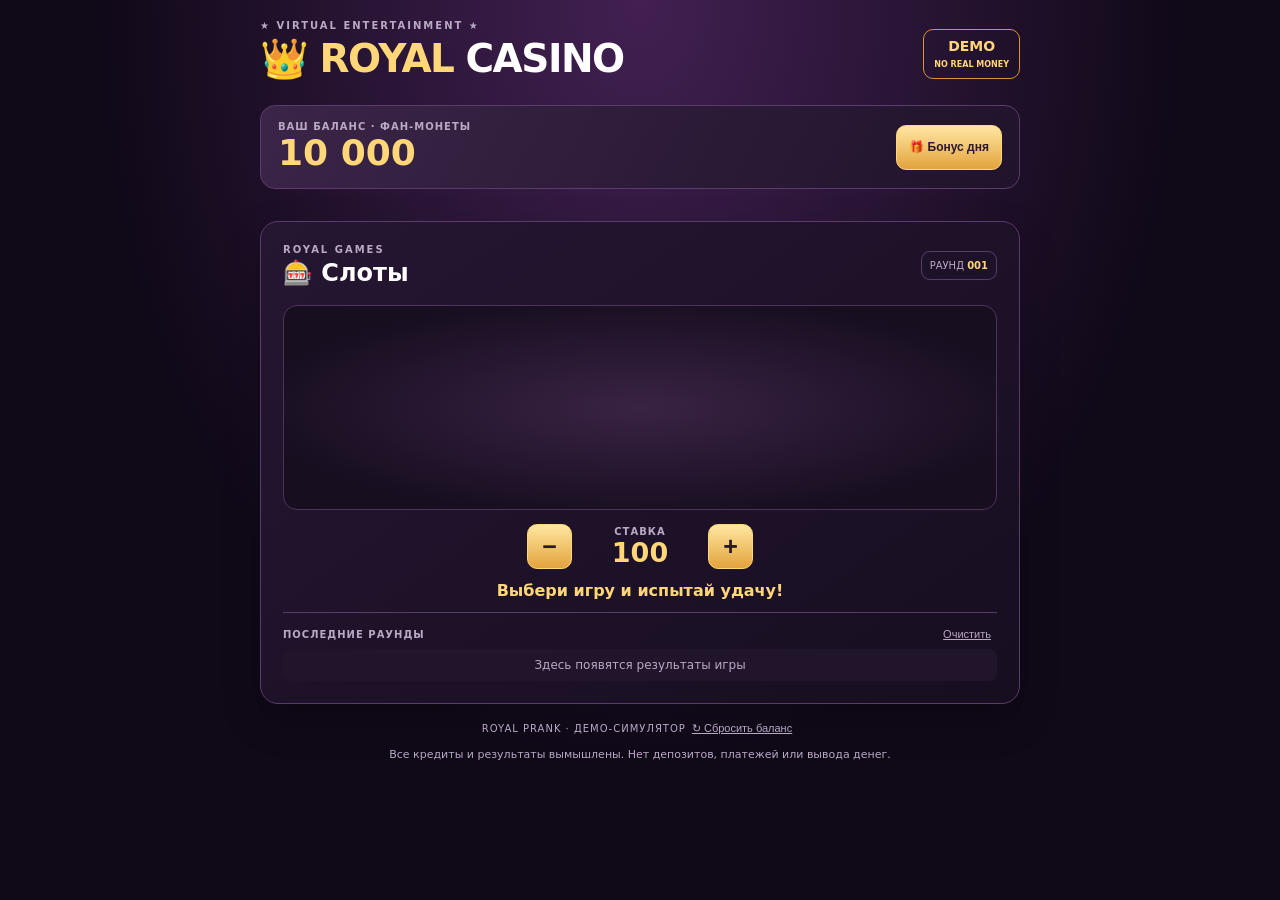
<file: index.html>
<!doctype html>
<html lang="ru"><head><meta charset="utf-8"><meta name="viewport" content="width=device-width,initial-scale=1"><meta name="theme-color" content="#180b25"><meta name="description" content="Royal Prank Casino — игровая демоверсия с виртуальными монетами"><title>ROYAL PRANK CASINO</title><link rel="stylesheet" href="style.css"></head>
<body><div class="casino">
<header class="header"><div><div class="eyebrow">★ VIRTUAL ENTERTAINMENT ★</div><h1>👑 ROYAL <span>CASINO</span></h1></div><div class="demo-badge">DEMO<br><small>NO REAL MONEY</small></div></header>
<section class="wallet"><div><small>ВАШ БАЛАНС · ФАН-МОНЕТЫ</small><strong id="balance">10 000</strong></div><button id="daily" class="secondary">🎁 Бонус дня</button></section>
<nav id="game-list" class="game-list" aria-label="Выбор игры"></nav>
<main class="game-panel"><div class="game-heading"><div><div class="eyebrow" id="game-category">ROYAL GAMES</div><h2 id="game-title">🎰 Слоты</h2></div><div class="round-tag">РАУНД <b id="round">001</b></div></div>
<div id="game-area" class="game-area"></div>
<div class="bet-row"><button id="bet-minus" aria-label="Уменьшить ставку">−</button><div><small>СТАВКА</small><strong id="bet">100</strong></div><button id="bet-plus" aria-label="Увеличить ставку">+</button></div>
<div id="message" class="message" aria-live="polite">Выбери игру и испытай удачу!</div>
<div class="history-head"><b>ПОСЛЕДНИЕ РАУНДЫ</b><button id="clear-history" class="text-button">Очистить</button></div><ol id="history" class="history"><li class="empty">Здесь появятся результаты игры</li></ol>
</main>
<footer><span>ROYAL PRANK · ДЕМО-СИМУЛЯТОР</span><button id="reset" class="text-button">↻ Сбросить баланс</button><p>Все кредиты и результаты вымышлены. Нет депозитов, платежей или вывода денег.</p></footer></div><script src="app.js"></script></body></html>
</file>
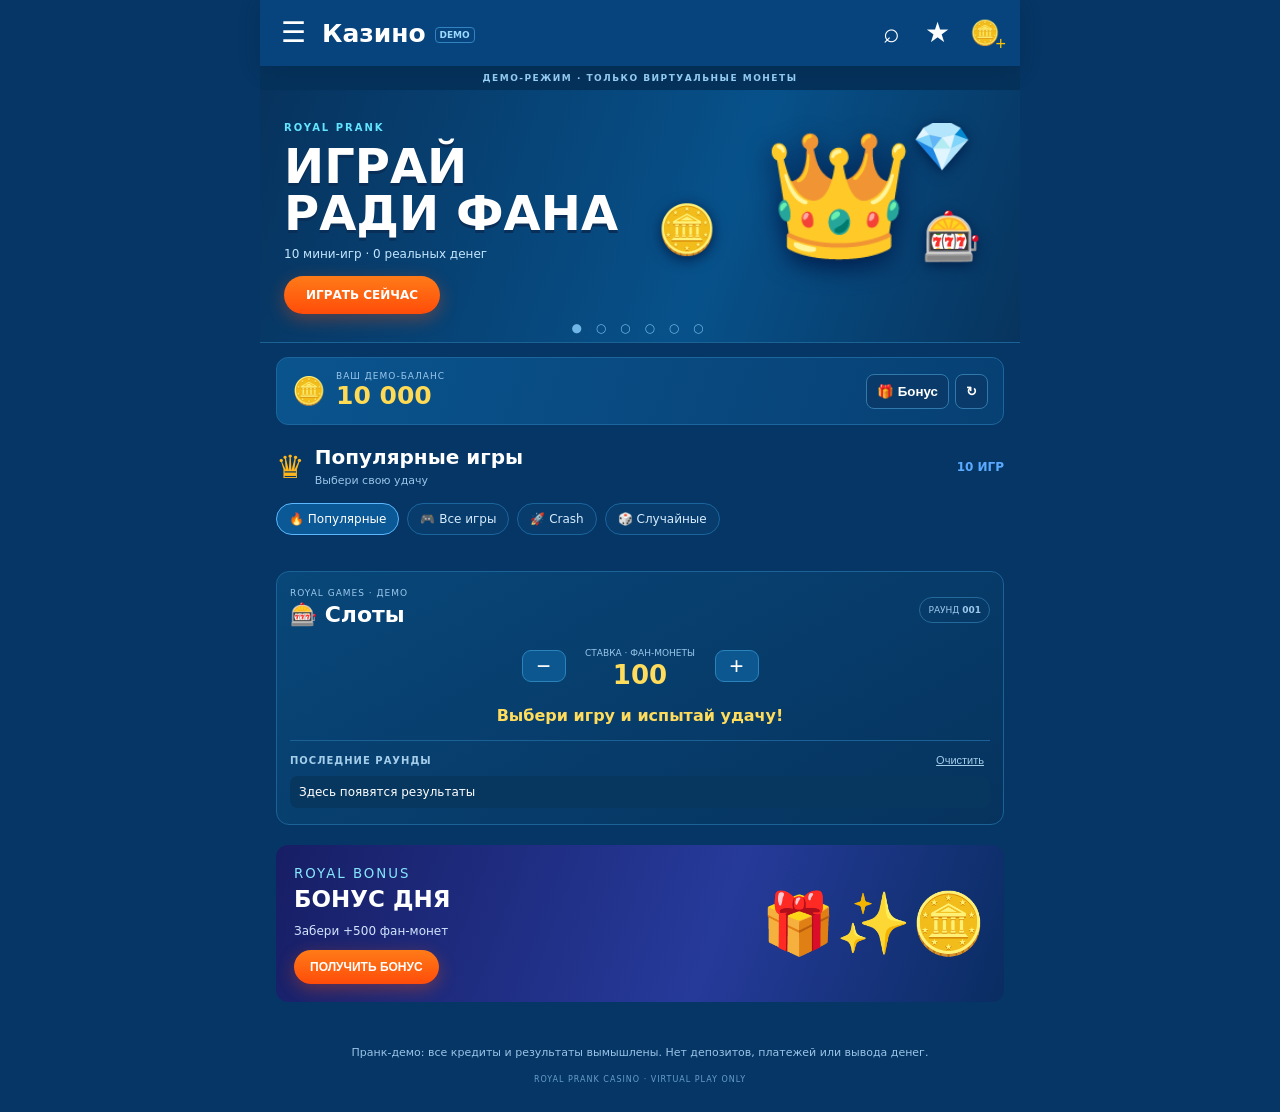
<file: prank-casino.html>
<!doctype html>
<html lang="ru">
<head>
<meta charset="utf-8"><meta name="viewport" content="width=device-width,initial-scale=1,viewport-fit=cover">
<meta name="theme-color" content="#073d73"><title>Royal Prank Casino — Demo</title>
<link rel="stylesheet" href="prank-casino.css">
</head>
<body>
<div class="app">
<header class="topbar">
<button class="iconbtn" id="menuBtn" aria-label="Меню">☰</button>
<div class="brand">Казино <small>DEMO</small></div>
<button class="iconbtn" id="searchBtn" aria-label="Поиск">⌕</button>
<button class="iconbtn" id="favBtn" aria-label="Избранное">★</button>
<button class="coinbtn" id="daily" aria-label="Бонус дня">🪙<i>+</i></button>
</header>
<div class="demo-strip">ДЕМО-РЕЖИМ · ТОЛЬКО ВИРТУАЛЬНЫЕ МОНЕТЫ</div>
<section class="hero">
<div class="hero-copy"><span class="eyebrow">ROYAL PRANK</span><h1>ИГРАЙ<br>РАДИ ФАНА</h1><p>10 мини-игр · 0 реальных денег</p><a href="#gamezone" class="hero-cta">ИГРАТЬ СЕЙЧАС</a></div>
<div class="hero-art" aria-hidden="true"><span class="orb orb1">💎</span><span class="orb orb2">🎰</span><span class="orb orb3">🪙</span><span class="hero-crown">👑</span></div>
<div class="hero-dots">● ○ ○ ○ ○ ○</div>
</section>
<section class="wallet">
<div class="wallet-label"><span>🪙</span><div><small>ВАШ ДЕМО-БАЛАНС</small><strong id="balance">10 000</strong></div></div>
<div class="wallet-actions"><button id="walletBonus">🎁 Бонус</button><button id="reset">↻</button></div>
</section>
<section class="catalog">
<div class="section-title"><span class="title-icon">♛</span><div><h2>Популярные игры</h2><small>Выбери свою удачу</small></div><span class="seeall">10 ИГР</span></div>
<div class="category-chips"><span class="chip selected">🔥 Популярные</span><span class="chip">🎮 Все игры</span><span class="chip">🚀 Crash</span><span class="chip">🎲 Случайные</span></div>
<nav id="games" aria-label="Выбор игры"></nav>
</section>
<main id="gamezone">
<div class="gamehead"><div><small>ROYAL GAMES · ДЕМО</small><h2 id="title">🎰 Слоты</h2></div><span class="round-pill">РАУНД <b id="round">001</b></span></div>
<section id="arena" aria-live="polite"></section>
<div class="bet"><button id="minus" aria-label="Уменьшить ставку">−</button><div><small>СТАВКА · ФАН-МОНЕТЫ</small><strong id="stake">100</strong></div><button id="plus" aria-label="Увеличить ставку">+</button></div>
<p id="message" aria-live="polite">Выбери игру и испытай удачу!</p>
<div class="history-head"><b>ПОСЛЕДНИЕ РАУНДЫ</b><button id="clear">Очистить</button></div><ol id="history"><li>Здесь появятся результаты</li></ol>
</main>
<section class="promo"><div><small>ROYAL BONUS</small><h2>БОНУС ДНЯ</h2><p>Забери +500 фан-монет</p><button id="promoBonus">ПОЛУЧИТЬ БОНУС</button></div><div class="promo-art">🎁✨🪙</div></section>
<footer><p>Пранк-демо: все кредиты и результаты вымышлены. Нет депозитов, платежей или вывода денег.</p><span>ROYAL PRANK CASINO · VIRTUAL PLAY ONLY</span></footer>
</div>
<script src="prank-casino.js"></script>
<script>
(()=>{const daily=document.getElementById('daily');const bonus=document.getElementById('walletBonus');const promo=document.getElementById('promoBonus');[daily,bonus,promo].forEach(b=>b&&b.addEventListener('click',()=>document.getElementById('daily').click()));const search=document.getElementById('searchBtn');search.addEventListener('click',()=>{let q=prompt('Найти игру: слоты, Mines, Crash, рулетка…');if(!q)return;const btn=[...document.querySelectorAll('.game-button')].find(x=>x.textContent.toLowerCase().includes(q.toLowerCase()));if(btn){btn.click();document.getElementById('gamezone').scrollIntoView({behavior:'smooth'});}else alert('Игра не найдена. Попробуй другое название.');});document.getElementById('menuBtn').addEventListener('click',()=>document.querySelector('.catalog').scrollIntoView({behavior:'smooth'}));document.getElementById('favBtn').addEventListener('click',()=>alert('⭐ Избранное: нажми на игру, чтобы выбрать её для демо-раунда.'));document.querySelectorAll('.chip').forEach(chip=>chip.addEventListener('click',()=>{document.querySelectorAll('.chip').forEach(c=>c.classList.remove('selected'));chip.classList.add('selected');if(chip.textContent.includes('Crash')){document.querySelector('[data-id="crash"]').click();document.getElementById('gamezone').scrollIntoView({behavior:'smooth'});}else if(chip.textContent.includes('Случайные')){const all=[...document.querySelectorAll('.game-button')];all[Math.floor(Math.random()*all.length)].click();document.getElementById('gamezone').scrollIntoView({behavior:'smooth'});}}));})();
</script>
</body></html>
</file>
<file: style.css>
:root{--bg:#100918;--panel:#20132b;--panel2:#2d1a3c;--gold:#ffd778;--gold2:#d9952f;--muted:#b9a9c5;--border:#5b3b6c;--green:#72e2a0;--red:#ff8585}*{box-sizing:border-box}body{margin:0;min-height:100vh;background:radial-gradient(ellipse at top,#422052,#100918 60%);color:#fff;font-family:Inter,system-ui,Arial,sans-serif}.casino{width:min(100% - 24px,760px);margin:auto;padding:20px 0 30px}.header{display:flex;align-items:center;justify-content:space-between;gap:12px;margin-bottom:18px}.eyebrow{font-size:10px;letter-spacing:2px;color:var(--muted);font-weight:800}.header h1{font-size:clamp(25px,6vw,39px);margin:5px 0;color:var(--gold);letter-spacing:-1.5px}.header h1 span{color:#fff}.demo-badge{border:1px solid var(--gold2);border-radius:10px;padding:8px 10px;text-align:center;font-weight:900;color:var(--gold);font-size:14px;white-space:nowrap}.demo-badge small{font-size:8px}.wallet{display:flex;align-items:center;justify-content:space-between;gap:10px;background:linear-gradient(120deg,#3b2548,#20132b);border:1px solid var(--border);border-radius:15px;padding:15px 17px;margin-bottom:17px}.wallet small,.bet-row small{display:block;color:var(--muted);font-size:10px;font-weight:800;letter-spacing:1px}.wallet strong{display:block;font-size:clamp(26px,6vw,36px);color:var(--gold);font-variant-numeric:tabular-nums}.game-list{display:grid;grid-template-columns:repeat(5,minmax(0,1fr));gap:7px;margin-bottom:15px}.game-choice{min-width:0;min-height:74px;border:1px solid var(--border);border-radius:12px;background:#20132b;color:white;padding:8px 3px;cursor:pointer;display:flex;flex-direction:column;align-items:center;justify-content:center;gap:5px}.game-choice .emoji{font-size:24px}.game-choice span:last-child{font-size:11px;font-weight:800}.game-choice.active{border-color:var(--gold);background:linear-gradient(#533765,#2b1838);box-shadow:inset 0 0 0 1px #bd8d48}.game-panel{background:linear-gradient(145deg,#251632,#170e20);border:1px solid var(--border);border-radius:18px;padding:clamp(13px,4vw,22px);box-shadow:0 16px 40px #0003}.game-heading{display:flex;justify-content:space-between;align-items:center;gap:10px}.game-heading h2{font-size:24px;margin:4px 0 0}.round-tag{font-size:10px;color:var(--muted);border:1px solid var(--border);border-radius:9px;padding:8px;white-space:nowrap}.round-tag b{color:var(--gold)}.game-area{min-height:205px;margin:18px 0 14px;padding:15px;border-radius:14px;background:radial-gradient(ellipse,#392344,#170e20 78%);border:1px solid #4d335a;display:flex;flex-direction:column;align-items:center;justify-content:center;gap:15px}.big-symbols{display:flex;align-items:center;justify-content:center;gap:clamp(8px,4vw,22px);font-size:clamp(43px,12vw,70px);min-height:86px}.slot-cell{width:clamp(72px,22vw,120px);height:90px;display:grid;place-items:center;background:linear-gradient(#4b2b59,#24152f);border:2px solid var(--gold2);border-radius:12px;box-shadow:inset 0 0 15px #0007}.play-button,.secondary,.bet-row button{border:1px solid var(--gold);border-radius:10px;background:linear-gradient(#ffe7a1,#e3a33d);color:#2c1830;font-weight:900;padding:12px 20px;min-height:45px;cursor:pointer}.secondary{padding:10px 12px;font-size:12px;white-space:nowrap}.play-button{min-width:min(100%,230px);font-size:15px}.play-button:disabled{opacity:.55;cursor:wait}.field-grid{display:grid;grid-template-columns:repeat(5,minmax(0,1fr));gap:6px;width:min(100%,390px)}.field-cell{aspect-ratio:1;border:1px solid #76548b;background:#352142;border-radius:9px;color:white;font-size:24px;cursor:pointer}.field-cell:disabled{cursor:default}.field-cell.safe{background:#174b3c;border-color:#5ce0a4}.field-cell.mine{background:#651e36;border-color:#ff8796}.choice-row{display:flex;flex-wrap:wrap;justify-content:center;gap:8px}.choice-button{border:1px solid var(--border);background:#2c1b38;color:white;border-radius:10px;padding:12px 15px;min-height:45px;font-weight:800;cursor:pointer}.choice-button.selected{border-color:var(--gold);color:var(--gold)}.multiplier{font-size:clamp(38px,10vw,60px);font-weight:950;color:var(--gold);font-variant-numeric:tabular-nums}.subtext{font-size:12px;color:var(--muted);text-align:center;line-height:1.5}.roulette-wheel{width:120px;height:120px;border:8px ridge #d9a94c;border-radius:50%;display:grid;place-items:center;background:conic-gradient(#a32239 0 30deg,#17131b 30deg 60deg,#e9e2d0 60deg 90deg,#a32239 90deg 120deg,#17131b 120deg 150deg,#e9e2d0 150deg 180deg,#a32239 180deg 210deg,#17131b 210deg 240deg,#e9e2d0 240deg 270deg,#a32239 270deg 300deg,#17131b 300deg 330deg,#e9e2d0 330deg);font-size:30px;box-shadow:0 0 0 4px #5b381e}.card{display:inline-grid;place-items:center;width:65px;height:90px;background:#fff9eb;border-radius:9px;color:#211525;font-size:27px;font-weight:900;box-shadow:0 3px 8px #0005}.card.red{color:#bd2446}.bet-row{display:flex;align-items:center;justify-content:center;gap:18px}.bet-row>div{text-align:center;min-width:100px}.bet-row strong{display:block;font-size:27px;color:var(--gold)}.bet-row button{font-size:25px;padding:3px;width:45px;height:45px}.message{min-height:42px;display:grid;place-items:center;text-align:center;color:var(--gold);font-weight:800;padding:12px 0}.history-head{display:flex;justify-content:space-between;align-items:center;border-top:1px solid var(--border);padding-top:14px;font-size:10px;letter-spacing:1px;color:var(--muted)}.text-button{border:0;background:transparent;color:var(--muted);cursor:pointer;text-decoration:underline;font-size:11px}.history{list-style:none;margin:8px 0 0;padding:0;display:grid;gap:6px}.history li{display:flex;justify-content:space-between;gap:10px;background:#21152b;border-radius:8px;padding:9px 11px;font-size:12px}.history .empty{color:var(--muted);justify-content:center}.positive{color:var(--green);font-weight:900}.negative{color:var(--red);font-weight:900}footer{text-align:center;color:var(--muted);font-size:10px;letter-spacing:1px;padding:17px 4px}footer p{letter-spacing:0;line-height:1.5;font-size:11px}.hidden{display:none!important}button:focus-visible{outline:3px solid #fff;outline-offset:3px}@media(max-width:430px){.casino{width:calc(100% - 16px);padding-top:12px}.game-list{gap:5px}.game-choice{min-height:68px}.game-choice span:last-child{font-size:10px}.game-choice .emoji{font-size:22px}.wallet{padding:12px}.wallet small{font-size:9px}.game-area{min-height:205px;padding:10px}.field-grid{gap:4px}.field-cell{font-size:21px}}@media(prefers-reduced-motion:reduce){*{animation:none!important;transition:none!important}}
</file>
<file: prank-casino.css>
:root{--bg:#063665;--bg2:#07467f;--panel:#08447b;--panel2:#0b518e;--blue:#2b91ff;--orange:#ff5b13;--cyan:#25c8d7;--muted:#9bc4e9;--line:#15568b}*{box-sizing:border-box}html{scroll-behavior:smooth}body{margin:0;background:var(--bg);color:#fff;font-family:system-ui,-apple-system,Arial,sans-serif}.app{width:min(100%,900px);margin:auto;padding-bottom:28px}.topbar{height:66px;background:#07447d;display:flex;align-items:center;gap:12px;padding:0 16px;position:sticky;top:0;z-index:5;box-shadow:0 4px 18px #00244755}.iconbtn,.coinbtn{border:0;background:transparent;color:white;padding:4px;min-width:34px;font-size:28px;line-height:1}.brand{font-size:25px;font-weight:800;flex:1}.brand small{font-size:9px;color:#9dd8ff;vertical-align:middle;border:1px solid #3184bf;border-radius:4px;padding:2px 4px}.coinbtn{position:relative;font-size:24px}.coinbtn i{font-size:18px;font-style:normal;color:#ffc400;position:absolute;right:-2px;bottom:-4px}.demo-strip{text-align:center;padding:7px 10px;background:#05325b;color:#9fd8ff;font-size:9px;letter-spacing:1.5px;font-weight:800}.hero{margin:0;padding:26px 24px 28px;min-height:205px;position:relative;overflow:hidden;background:linear-gradient(110deg,#07335e,#07518a 60%,#07345e);display:flex;align-items:center;border-bottom:1px solid #1b6297}.hero-copy{position:relative;z-index:1}.eyebrow{color:#63e5ff;font-size:10px;font-weight:900;letter-spacing:2px}.hero h1{font-size:clamp(30px,7vw,48px);line-height:.98;margin:8px 0;color:#fff;text-shadow:0 3px 0 #092e57}.hero p{font-size:12px;color:#c4e6ff;margin:10px 0 15px}.hero-cta,.promo button{display:inline-block;background:linear-gradient(#ff7b18,#ff4c09);border:0;border-radius:30px;padding:12px 22px;color:white;font-size:12px;font-weight:900;text-decoration:none;box-shadow:0 5px 18px #ff510c55}.hero-art{position:absolute;right:5%;top:10px;width:45%;height:170px}.hero-crown{position:absolute;right:20%;top:25px;font-size:clamp(65px,17vw,120px);filter:drop-shadow(0 8px 12px #001c4b)}.orb{position:absolute;font-size:clamp(25px,7vw,48px);filter:drop-shadow(0 3px 7px #001e49)}.orb1{right:3%;top:18px}.orb2{right:0;bottom:5px}.orb3{left:5%;bottom:12px}.hero-dots{position:absolute;bottom:7px;left:0;right:0;text-align:center;color:#70b6e7;font-size:12px;letter-spacing:5px}.wallet{margin:14px 16px 20px;border-radius:12px;background:linear-gradient(110deg,#0a548e,#074073);border:1px solid #1d669d;padding:13px 15px;display:flex;align-items:center;justify-content:space-between;gap:8px}.wallet-label{display:flex;align-items:center;gap:10px}.wallet-label>span{font-size:27px}.wallet small,.gamehead small{display:block;color:#9cc8ec;font-size:9px;letter-spacing:1px}.wallet strong{display:block;font-size:25px;line-height:1.2;color:#ffdb55}.wallet-actions{display:flex;gap:6px}.wallet button{min-height:35px;padding:6px 10px;border:1px solid #3179ac;background:#0a3a69;border-radius:8px;color:#fff;font-weight:800}.catalog{padding:0 16px}.section-title{display:flex;align-items:center;gap:10px;margin:10px 0 15px}.title-icon{font-size:32px;color:#ffb71b}.section-title h2{font-size:20px;margin:0}.section-title small{color:#9bc5e9;font-size:11px}.seeall{margin-left:auto;color:#5aaaff;font-weight:800;font-size:12px}.category-chips{display:flex;gap:8px;overflow-x:auto;padding:0 0 14px;scrollbar-width:none}.category-chips::-webkit-scrollbar{display:none}.chip{white-space:nowrap;border:1px solid #1b659d;border-radius:22px;padding:8px 12px;font-size:12px;color:#d7edff;background:#073c6c}.chip.selected{background:#0a5895;border-color:#5cb7ff;color:white}#games{display:grid;grid-template-columns:repeat(2,minmax(0,1fr));gap:12px;margin-bottom:22px}.game-button{position:relative;overflow:hidden;min-height:112px;aspect-ratio:1.65;border:0;border-radius:10px;padding:12px;text-align:left;display:flex;flex-direction:column;justify-content:flex-end;align-items:flex-start;gap:3px;background:radial-gradient(circle at 72% 20%,#2a9aff 0,#13589b 28%,#05274e 75%);box-shadow:0 4px 9px #00274c88;transition:transform .15s,filter .15s}.game-button:before{content:"";position:absolute;inset:0;background:linear-gradient(130deg,transparent 15%,#ffffff0b 45%,#00000055);pointer-events:none}.game-button:after{content:attr(data-art);position:absolute;right:9px;top:4px;font-size:clamp(38px,11vw,66px);filter:drop-shadow(0 5px 5px #00152c);opacity:.95}.game-button .emoji{display:none}.game-button span:last-child{position:relative;z-index:1;font-size:clamp(12px,3.5vw,17px);font-weight:950;text-transform:uppercase;text-shadow:0 2px 4px #001b36;max-width:80%}.game-button.active{outline:2px solid #ffe35b;outline-offset:1px;filter:brightness(1.15)}.game-button:nth-child(5n+1){background:radial-gradient(circle at 70% 25%,#f7b829,#c34309 35%,#4b1020 82%)}.game-button:nth-child(5n+2){background:radial-gradient(circle at 70% 20%,#4cd6ff,#1765bb 36%,#13265c 80%)}.game-button:nth-child(5n+3){background:radial-gradient(circle at 70% 20%,#ffb13a,#d33324 38%,#4b1020 82%)}.game-button:nth-child(5n+4){background:radial-gradient(circle at 70% 20%,#d95eff,#5e2aab 38%,#18204d 82%)}.game-button:nth-child(5n){background:radial-gradient(circle at 70% 20%,#53edb1,#087a72 38%,#06334d 82%)}#gamezone{margin:0 16px;padding:16px 13px;border:1px solid #1b6297;border-radius:13px;background:linear-gradient(150deg,#084779,#06335e)}.gamehead,.bet,.history-head{display:flex;align-items:center;justify-content:space-between;gap:12px}.gamehead h2{margin:4px 0;font-size:22px}.round-pill{font-size:9px;color:#9dc8ed;border:1px solid #24699b;padding:7px 8px;border-radius:20px;white-space:nowrap}.arena{min-height:220px;margin:14px 0;padding:13px;border:1px solid #1b6198;border-radius:12px;background:radial-gradient(ellipse at top,#0d5b96,#052e55);display:flex;flex-direction:column;align-items:center;justify-content:center;gap:14px}.symbols{display:flex;justify-content:center;align-items:center;gap:8px;font-size:clamp(36px,10vw,66px);flex-wrap:wrap}.reel{display:grid;place-items:center;width:clamp(70px,21vw,118px);height:86px;border:2px solid #e7bd44;border-radius:11px;background:linear-gradient(#135c91,#082e57);box-shadow:inset 0 0 20px #49b7ff33}.primary{width:min(100%,280px);font-size:14px;background:linear-gradient(#ff7a19,#ff4c0a);color:white;border:0;border-radius:25px;box-shadow:0 4px 13px #ff4c0a44}.bet{justify-content:center;margin-top:10px}.bet>div{text-align:center;min-width:125px}.bet small{font-size:9px;color:#9bc7ea}.bet strong{display:block;font-size:26px;color:#ffdc5c}.bet button{font-size:24px;width:44px;background:#0c5790;border:1px solid #2b83bb;border-radius:9px;color:#fff}#message{min-height:42px;display:grid;place-items:center;text-align:center;color:#ffdc5c;font-weight:800;padding:8px 0;margin:4px 0}.field{display:grid;grid-template-columns:repeat(5,minmax(0,1fr));gap:5px;width:min(100%,370px)}.cell{aspect-ratio:1;padding:0;font-size:23px;background:#0c5890;border:1px solid #2e82b7}.cell.safe{background:#147d61}.cell.mine{background:#a52e36}.choice-row{display:flex;flex-wrap:wrap;justify-content:center;gap:7px}.choice{background:#0d5790;border:1px solid #267cb1}.choice.selected{border-color:#ffdf5c;color:#ffdf5c}.multiplier{font-size:clamp(40px,12vw,64px);font-weight:950;color:#ffdb58}.wheel{width:120px;height:120px;display:grid;place-items:center;border:8px ridge #e9c65a;border-radius:50%;background:conic-gradient(#d62839 0 30deg,#111a2a 30deg 60deg,#f1e5c9 60deg 90deg,#d62839 90deg 120deg,#111a2a 120deg 150deg,#f1e5c9 150deg 180deg,#d62839 180deg 210deg,#111a2a 210deg 240deg,#f1e5c9 240deg 270deg,#d62839 270deg 300deg,#111a2a 300deg 330deg,#f1e5c9 330deg);font-size:30px}.cards{font-size:clamp(22px,7vw,40px);text-align:center;line-height:1.8}.sub{text-align:center;color:#b5d7f3;font-size:12px;line-height:1.5}.history-head{border-top:1px solid #1b6195;padding-top:12px;font-size:10px;color:#a4cdea;letter-spacing:1px}.history-head button,footer button{background:none;border:0;color:#a4cdea;text-decoration:underline;font-size:11px}ol{list-style:none;padding:0;margin:9px 0 0;display:grid;gap:5px}ol li{display:flex;justify-content:space-between;gap:10px;padding:9px;border-radius:8px;background:#07365f;font-size:12px}.win{color:#73e6a4;font-weight:900}.loss{color:#ff9b9b;font-weight:900}.promo{margin:20px 16px;padding:18px;border-radius:12px;background:linear-gradient(110deg,#171e65,#263a9a 60%,#092d62);display:flex;align-items:center;justify-content:space-between;overflow:hidden}.promo small{color:#86e8ff;letter-spacing:2px}.promo h2{font-size:23px;margin:4px 0}.promo p{font-size:12px;color:#d3e5ff}.promo-art{font-size:clamp(35px,10vw,60px);white-space:nowrap}.promo button{padding:10px 16px}footer{text-align:center;padding:12px 20px 0;color:#9ac4e8;font-size:10px}footer p{font-size:11px;line-height:1.5}footer span{font-size:8px;letter-spacing:1px;color:#679dc9}@media(min-width:600px){.app{max-width:760px}.hero{min-height:245px}.game-button{aspect-ratio:2.1;min-height:130px}#games{grid-template-columns:repeat(3,minmax(0,1fr))}.game-button:after{font-size:76px}}@media(max-width:380px){.topbar{gap:8px;padding:0 10px}.brand{font-size:22px}.hero{padding-left:17px}.wallet{margin-left:10px;margin-right:10px}.catalog{padding:0 10px}#gamezone{margin:0 10px}.game-button{min-height:100px}.game-button span:last-child{font-size:11px}}@media(prefers-reduced-motion:reduce){*{scroll-behavior:auto!important;animation:none!important;transition:none!important}}
</file>
